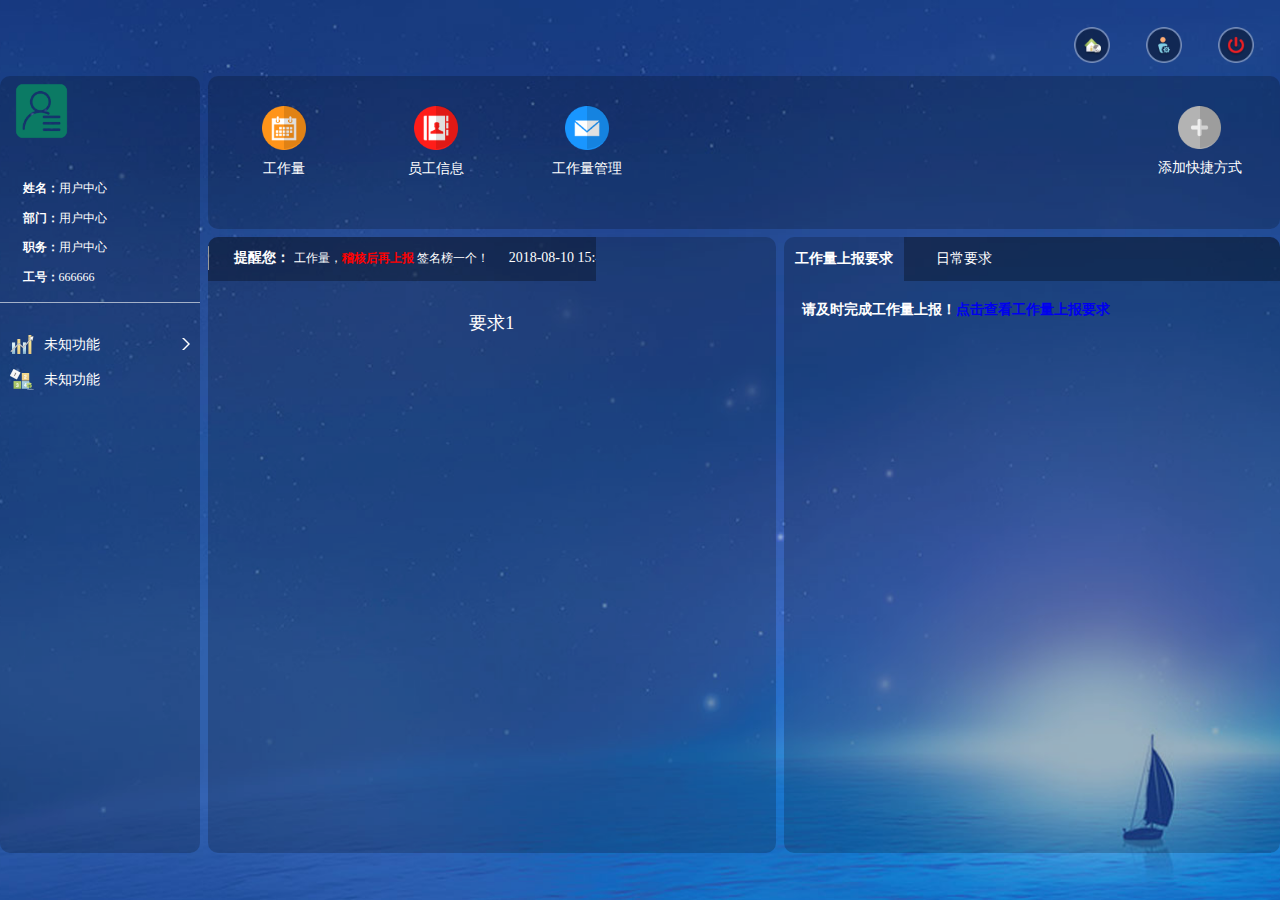
<file: src/main/resources/static/index.html>
<!DOCTYPE html>
<html>

<head>
	<meta charset="utf-8">
	<meta name="renderer" content="webkit"/>
	<meta name="force-rendering" content="webkit"/>
	<meta http-equiv="X-UA-Compatible" content="IE=Edge,chrome=1">
	<meta name="viewport" content="width=device-width, initial-scale=1.0">
	<meta name="description" content="名榜,wangid">
	<title>用户中心工作量稽核系统</title>

	<!-- CSS -->
	<link rel="stylesheet" href="css/style.css">

	<!-- HTML5 shim, for IE6-8 support of HTML5 elements -->
	<!--[if lt IE 9]>
	<script src="http://html5shim.googlecode.com/svn/trunk/html5.js"></script>
	<![endif]-->
	<script type="text/javascript" src="js/jquery-1.11.0.min.js"></script>
	<script type="text/javascript" src="js/Tdrag.min.js"></script>

</head>

<body>
<!-- ie过低提示升级 -->
<!--[if lt IE 9]>
<style>
	.upgrade{text-align:center;line-height: 40px; position:fixed; width:100%; height:100%; background:#fff; z-index:9999;}
	.upgrade h2{margin:100px 0 50px 0;}
</style>
<div class="upgrade">
	<h2>天啦！你的浏览器版本好低，看不到T_T，请升级浏览器再浏览吧^_^Y！</h2>
	<h3>
		<p>360浏览器下载：<a target="_blank" href="http://se.360.cn/">http://se.360.cn/</a></p>
		<p>谷歌浏览器下载：<a target="_blank" href="https://www.google.cn/chrome/">https://www.google.cn/chrome/</a></p>
		<p>IE浏览器下载：<a target="_blank" href="https://support.microsoft.com/zh-cn/help/17621/internet-explorer-downloads">https://support.microsoft.com/zh-cn/help/17621/internet-explorer-downloads</a></p>
	</h3>
</div>
<![endif]-->
<div class="bg_box" style="background: url(images/bg_default.jpg) no-repeat center center; background-size: cover;"></div>
<div class="container">
	<div class="top_box">
		<!--<div class="logo">
            &lt;!&ndash;<img src="images/logo_touming.gif">&ndash;&gt;
            <span></span>
            <b><img src="images/word.png" /></b>
        </div>-->
		<div class="top_icon">
			<a href="#"><img src="images/top_home.png"></a>
			<a href="#"><img src="images/top_person.png"></a>
			<a href="#"><img src="images/top_exit.png"></a>
		</div>
	</div>
	<div class="content_box">
		<div class="left_box">
			<div class="head">
				<i><img src="images/yhzx.png" /></i><!-- 注释去间隔-->
				<dl>
					<dd><b>姓名：</b>用户中心</dd>
					<dd><b>部门：</b>用户中心</dd>
					<dd><b>职务：</b>用户中心</dd>
					<dd><b>工号：</b>666666</dd>
				</dl>
			</div>
			<div class="menu" id="style-3">
				<ul>
					<li>
						<h2>
							<img src="images/sm_icon01.png">
							<a>未知功能</a>
							<em><img src="images/jt_left.png"></em>
						</h2>
						<dl>
							<dd><a href="#">未知功能</a></dd>
							<dd><a href="#">未知功能</a></dd>
						</dl>
					</li>
					<li>
						<h2>
							<img src="images/sm_icon02.png">
							<a href="#">未知功能</a>
						</h2>
					</li>

				</ul>
				<script type="text/javascript">
					$(function(){
						var n=0;
						$(".left_box .menu ul li").mouseover(
								function(){
									n=$(this).index();
								}
						)
						$(".left_box .menu ul li h2").click(
								function(){
									$(".left_box .menu ul li").eq(n).find("dl").slideToggle();
									$(".left_box .menu ul li").eq(n).siblings().find("dl").slideUp()

									if ($(this).find("em").hasClass("xz")) {
										$(this).find("em").removeClass("xz")
										$(this).find("em").addClass("xz01")
									}else{
										$(this).find("em").addClass("xz")
										$(this).find("em").removeClass("xz01")
									}
									if ($(".left_box .menu ul li").eq(n).siblings().find("em").hasClass("xz")) {
										$(".left_box .menu ul li").eq(n).siblings().find("em").removeClass("xz")
									}
								}
						)
					})
				</script>
			</div>
		</div>
		<div class="right_box">
			<div class="icon_box">
				<ul class="boxList">

					<li class="list" id="workload">
						<i>
							<img src="images/icon_03.png">
							<b></b>
						</i>
						<a href="#">
							<span>工作量</span>
						</a>
					</li>
					<li class="list" id="yuanGonglist">
						<i>
							<img src="images/icon_01.png">
							<b></b>
						</i>
						<a href="#">
							<span>员工信息</span>
						</a>
					</li>
					<!--<li class="list">
						<i>
							<img src="images/icon_02.png">
							<b></b>
						</i>
						<a href="index.html" target="blank">
							<span>未知功能</span>
						</a>
					</li>-->

					<li class="worklist">
						<i>
							<img src="images/icon_04.png">
							<b></b>
						</i>
						<a href="#" target="blank">
							<span>工作量管理</span>
						</a>
					</li>
					<!--<li class="list">
						<i>
							<img src="images/icon_05.png">
							<b></b>
						</i>
						<a href="index.html" target="blank">
							<span>未知功能</span>
						</a>
					</li>-->
					<!--<li class="list">
						<i>
							<img src="images/icon_06.png">
							<b></b>
						</i>
						<a href="index.html" target="blank">
							<span>未知功能</span>
						</a>
					</li>-->
				</ul>
				<a href="#">
					<i>
						<img src="images/icon_add.png">
						<b></b>
					</i>
					<span>添加快捷方式</span>
				</a>
				<script>
					jQuery(function(){
						//第九个例子的拖拽
						$(".list").Tdrag({
							scope:".boxList",
							pos:true,
							dragChange:true,
							changeMode:"sort",
							moveClass:"abc"
						});
					})
				</script>
			</div>
			<!-- iconbox end -->
			<div class="info_box">
				<div class="box battle">
					<div class="tit">
						<!--<a class="on">未知功能</a><a>未知功能</a>-->
						<div class="scrollnews">
						<span>提醒您：</span>
						<ul>
							<li title="上报工作量">
								工作量，<b>稽核后再上报</b> 签名榜一个！<i>2018-08-10 15:41:58</i>
							</li>
							<li title="上报工作量">
								工作量，<b>稽核后再上报</b> 签名榜一个！<i>2018-08-10 15:41:58</i>
							</li>
						</ul>

					</div>
					</div>
					<div class="conbox">
						<div class="con">
							<h1>要求1</h1>
							<div class="countbox">
								<!--<div class="count">
                                    <span class="x"><img src="images/X.png"> x/营销分区</span>
                                    <span class="y"><img src="images/Y.png"> y/营销业绩</span>
                                    <ul>
                                        <li class="y1" style="height: calc(2% * 2); background: #ff4e00;"></li>
                                        <li class="y2" style="height: calc(3% * 2); background: #ffa200;"></li>
                                        <li class="y3" style="height: calc(7% * 2); background: #fffc00;"></li>
                                        <li class="y6" style="height: calc(5% * 2); background: #00ff55;"></li>
                                        <li class="y8" style="height: calc(3% * 2); background: #00ffd5;"></li>
                                        <li class="y10" style="height: calc(8% * 2); background: #00c0ff;"></li>
                                        <li class="y11" style="height: calc(4% * 2); background: #0078ff;"></li>
                                        <li class="y12" style="height: calc(6% * 2); background: #4200ff;"></li>
                                        <li class="y13" style="height: calc(14% * 2); background: #fc00ff;"></li>
                                        <li class="y16" style="height: calc(8% * 2); background: #ff007e;"></li>
                                        <li class="y18 on" style="height: calc(40% * 2); background: #ff0000;">
                                             <img src="images/flag.png" />
                                         </li>
                                     &lt;!&ndash; 计算出每个大区所占百分比 以两倍高度展示，所占比超过百分之五十的，超出百分百以外的隐藏 &ndash;&gt;
                                    </ul>
                                </div>
                                <div class="num">
                                    <a>1区</a>
                                    <a>2区</a>
                                    <a>3区</a>
                                    <a>6区</a>
                                    <a>8区</a>
                                    <a>10区</a>
                                    <a>11区</a>
                                    <a>12区</a>
                                    <a>13区</a>
                                    <a>16区</a>
                                    <a>18区</a>
                                </div>-->
							</div>
						</div>
						<div class="con">
							<h1>要求2</h1>
							<div class="countbox">
								<!--<div class="count">
                                    <span class="x"><img src="images/X.png"> x/渠道部门</span>
                                    <span class="y"><img src="images/Y.png"> y/渠道业绩</span>
                                    <ul>
                                        <li class="y1" style="height: calc(40% * 2); background: #ff4e00;"></li>
                                        <li class="y2 on" style="height: calc(60% * 2); background: #ffa200;">
                                             <img src="images/flag.png" />
                                         </li>
                                     &lt;!&ndash; 计算出每个大区所占百分比 以两倍高度展示，所占比超过百分之五十的，超出百分百以外的隐藏 &ndash;&gt;
                                    </ul>
                                </div>
                                <div class="num">
                                    <a>6部</a>
                                    <a>8部</a>
                                </div>-->
							</div>
						</div>
					</div>

				</div>
				<div class="box honor">
					<div class="tit">
						<a class="on">工作量上报要求</a><a>日常要求</a><!-- 注释去间隔
	    				 --><div></div>
					</div>
					<div class="conbox">
						<div class="con">
							<div>
								<ul id="worklist-wsb">
								</ul>
							</div>
							<p>请及时完成工作量上报！<a href="#">点击查看工作量上报要求</a></p>
						</div>
						<div class="con">
							<!--<div>
                                <ul id="worklist-ysb">
                            </div>-->
							<p>加油！</p>
						</div>
					</div>
				</div>
			</div>
		</div>
	</div>
</div>
<script type="text/javascript" src="assets/js/jquery-2.1.0.js" ></script>
<script type="text/javascript" src="assets/js/component/ajax/ajax.js" ></script>
<script type="text/javascript" src="assets/js/component/layer/layer.js" ></script>
<script type="text/javascript" src="assets/myjs/index.js" ></script>
</body>

</html>
</file>
<file: src/main/resources/static/css/style.css>
﻿@charset "utf-8";
/* 最新最全最好的Bootstrap模板：http://www.bootstrapmb.com*/
body,h1,h2,h3,dl,dd,dt,p,ul,li,ol{ margin:0; padding:0;}
button,input,select,textarea{border:none; margin:0;outline:none; padding:0;background: none;}
h1,h2,h3{ font-weight:normal;}
img{ border:none;}
a{text-decoration:none; outline:none;}
li{ list-style-type:none;}

body {
    background: #1d458d;
	
}
body,html{width: 100%; height: 100%;overflow: hidden; position: relative;}

.bg_box{ position: absolute; top: 0; left: 0; width: 100%; height:100%;
    background-attachment: fixed;
}

.container{ position: relative; z-index: 5; height:100%; }
.top_box{ padding:1% .8%; overflow: hidden; }
.top_box .logo{
    padding-left: 4px;
    height: 76px;
    background: url(../images/logo01.png) no-repeat;
    float: left;
}
.top_box .logo>img{
    width: 210px;
    display: inline-block;
    vertical-align: bottom;
}
.top_box .logo span{
    height: 50px;
    width: 118px;
    display: inline-block;
    vertical-align: bottom;
    background: url(../images/logotxt.png) no-repeat center left;
    margin-left: 5px;
}
.top_box .logo b{display: inline-block; vertical-align: bottom; margin-left: 34px;}
.top_box .logo b img{ display: block; }
.top_box .top_icon{ float: right; margin-top: 14px; }
.top_box .top_icon a{ display: inline-block; vertical-align: top; margin:0 16px; transition: all .3s; opacity: 1;}
.top_box .top_icon a img{ display: block; }
.top_box .top_icon a:hover{
    margin-top: 2px; opacity: .6;
}
@media screen and (max-width: 900px){
    .top_box .logo b{ display: none; }
}

.content_box{ height:calc(100% - 76px - 2% - 5%); overflow: hidden; }
.content_box .left_box{ width: 15.6%; height:100%; float: left; background: url(../images/rgba2.png); border-radius:10px;overflow: hidden; }
.content_box .right_box{ width:calc(100% - 8px - 15.6%); height:100%; float: right; margin-left: 8px;}

.content_box .left_box .head{ border-bottom: #a4b1c8 solid 1px;  padding:2% 5%;}
.content_box .left_box .head i{ width: 35%; padding-top:49%; height:0; overflow: hidden; 
    position: relative;display: inline-block; vertical-align: middle;
}
.content_box .left_box .head i img{ position: absolute; top: 0; left: 0; width: 100%; }
.content_box .left_box .head dl{ display: inline-block; vertical-align: middle; color: #fff; 
    font-size:14px; width: 58%; margin-left: 7%;
}
.content_box .left_box .head dl dd{margin:12% 0; }
.content_box .left_box .menu{ max-height:77%; overflow-y:auto;}
#style-3::-webkit-scrollbar-track{ background:url(../images/rgba2.png); }
#style-3::-webkit-scrollbar{width: 3px; background-color: none;}
#style-3::-webkit-scrollbar-thumb{background:url(../images/rgba3.png);}
.content_box .left_box .menu ul{ margin-top: 22px;}
.content_box .left_box .menu ul li h2{ padding:2% 5%; cursor: pointer; }
.content_box .left_box .menu ul li h2>img{ display: inline-block; vertical-align: middle; margin-right: 2%; }
.content_box .left_box .menu ul li h2 a{ color: #fff; font-size:16px; display: inline-block;vertical-align: middle; cursor: pointer;}
.content_box .left_box .menu ul li:hover h2 a{ text-decoration: underline; }
.content_box .left_box .menu ul li h2 em{ float: right; }
.content_box .left_box .menu ul li dl{ background: url(../images/rgba3.png); padding:3% 0 3% 22%; display: none; }
.content_box .left_box .menu ul li dl dd{ line-height: 180%; }
.content_box .left_box .menu ul li dl dd a{ color: #fff; font-size:14px; display: block; }
.content_box .left_box .menu ul li dl dd a:hover{ font-weight: bold; }
.content_box .left_box .menu ul li h2 em.xz{
    animation:jt_xz .5s forwards;
    -moz-animation:jt_xz .5s forwards; /* Firefox */
    -webkit-animation:jt_xz .5s forwards; /* Safari and Chrome */
    -o-animation:jt_xz .5s forwards; /* Opera */
}
@keyframes jt_xz{
    from {transform: rotateZ(0deg);-moz-transform:rotate(0deg);-o-transform:rotate(0deg);-webkit-transform:rotate(0deg);}
    to {transform: rotateZ(90deg);-webkit-transform: rotateZ(90deg);-o-transform: rotateZ(90deg);-moz-transform: rotateZ(90deg);}
}

@-moz-keyframes jt_xz {
    from {transform: rotateZ(0deg);-moz-transform:rotate(0deg);-o-transform:rotate(0deg);-webkit-transform:rotate(0deg);}
    to {transform: rotateZ(90deg);-webkit-transform: rotateZ(90deg);-o-transform: rotateZ(90deg);-moz-transform: rotateZ(90deg);}
}

@-webkit-keyframes jt_xz {
    from {transform: rotateZ(0deg);-moz-transform:rotate(0deg);-o-transform:rotate(0deg);-webkit-transform:rotate(0deg);}
    to {transform: rotateZ(90deg);-webkit-transform: rotateZ(90deg);-o-transform: rotateZ(90deg);-moz-transform: rotateZ(90deg);}
}

@-o-keyframes jt_xz{
    from {transform: rotateZ(0deg);-moz-transform:rotate(0deg);-o-transform:rotate(0deg);-webkit-transform:rotate(0deg);}
    to {transform: rotateZ(90deg);-webkit-transform: rotateZ(90deg);-o-transform: rotateZ(90deg);-moz-transform: rotateZ(90deg);}
}
.content_box .left_box .menu ul li h2 em.xz01{
    animation:jt_xz01 .5s forwards;
    -moz-animation:jt_xz01 .5s forwards; /* Firefox */
    -webkit-animation:jt_xz01 .5s forwards; /* Safari and Chrome */
    -o-animation:jt_xz01 .5s forwards; /* Opera */
}
@keyframes jt_xz01{
    from {transform: rotateZ(90deg);-webkit-transform: rotateZ(90deg);-o-transform: rotateZ(90deg);-moz-transform: rotateZ(90deg);}
    to {transform: rotateZ(0deg);-moz-transform:rotate(0deg);-o-transform:rotate(0deg);-webkit-transform:rotate(0deg);}
}

@-moz-keyframes jt_xz01 {
    from {transform: rotateZ(90deg);-webkit-transform: rotateZ(90deg);-o-transform: rotateZ(90deg);-moz-transform: rotateZ(90deg);}
    to {transform: rotateZ(0deg);-moz-transform:rotate(0deg);-o-transform:rotate(0deg);-webkit-transform:rotate(0deg);}
}

@-webkit-keyframes jt_xz01 {
    from {transform: rotateZ(90deg);-webkit-transform: rotateZ(90deg);-o-transform: rotateZ(90deg);-moz-transform: rotateZ(90deg);}
    to {transform: rotateZ(0deg);-moz-transform:rotate(0deg);-o-transform:rotate(0deg);-webkit-transform:rotate(0deg);}
}

@-o-keyframes jt_xz01{
    from {transform: rotateZ(90deg);-webkit-transform: rotateZ(90deg);-o-transform: rotateZ(90deg);-moz-transform: rotateZ(90deg);}
    to {transform: rotateZ(0deg);-moz-transform:rotate(0deg);-o-transform:rotate(0deg);-webkit-transform:rotate(0deg);}
}

.boxList{
    height: 100%;
    position: relative;
    width: 85%;
}
.abc{
    border: 1px solid #a4b1c8;
}
.right_box .icon_box{ width: 100%; height:12%; padding:30px 0; background: url(../images/rgba2.png); border-radius:10px; overflow: hidden; }
.right_box .icon_box ul{overflow: visible; float: left; width: 85%; }
.right_box .icon_box ul li{ float: left; text-align: center; width: calc(100% / 12); margin:0 calc(100% / 24);}
.right_box .icon_box ul li a{display: block;}
.right_box .icon_box ul li i,.right_box .icon_box>a i{ display: inline-block; width: 27%; height:0; padding-top: 27%; position: relative; 
    margin-bottom: 6px; transition: all .2s;
}
.right_box .icon_box ul li i{ width: 58%; padding-top: 58%; }
.right_box .icon_box ul li i{ cursor: move; }
.right_box .icon_box ul li img,.right_box .icon_box>a img{display: block; width: 100%; position: absolute; top:0; left: 0; }
.right_box .icon_box ul li i b,.right_box .icon_box>a i b{position: absolute; width: 50%; height:100%; top:-1px;right: 0; 
    background: url(../images/ban_yuan.png) no-repeat center right;background-size: 100%;
}
.right_box .icon_box ul li span,.right_box .icon_box>a span{color:#fff; font-size: 18px; display: block; white-space: nowrap; overflow: hidden;}
.right_box .icon_box ul li:hover i,.right_box .icon_box>a:hover i{ margin-top: -2px; margin-bottom: 8px; }
.right_box .icon_box ul li a:hover span,.right_box .icon_box>a:hover span{ text-decoration: underline; }
.right_box .icon_box>a{ float: right; width: 15%; text-align: center;}

@media screen and (max-width:1366px){
    .content_box .left_box .head dl{ font-size: 12px; }
    .right_box .icon_box ul li span,.right_box .icon_box>a span{ font-size:14px; }
    .top_box .logo{ height:60px; background-size:174px; }
    .top_box .logo>img{ width: 168px; }
    .top_box .logo span{height:40px; width: 96px; background-size: 100%; }
    .top_box .top_icon a img{ width: 36px; }
    .content_box{ height:calc(100% - 60px - 2% - 5%); overflow: hidden; }
    .content_box .left_box .menu{ max-height: 71%; }
    .content_box .left_box .menu ul li h2 a{ font-size:14px; }
    .content_box .left_box .menu ul li dl dd a{ font-size: 12px; }
}
@media screen and (max-width:1000px){
    .content_box .left_box .head {text-align: center;}
    .content_box .left_box .head i{display: block; width:50%; padding-top: 70%; margin:0 auto;}
    .content_box .left_box .head dl{ width: 100%; margin-left: 0; }
    .right_box .icon_box ul li i,.right_box .icon_box>a i{ width:36px; height:36px; padding-top: 0; }
    .right_box .icon_box ul li span,.right_box .icon_box>a span{ font-size:12px; }
    .content_box .left_box .menu{ height: 40%; }
    .content_box .left_box .menu ul{ margin-top: 10px;}
    .content_box .left_box .menu ul li h2>img{display: none;}
}
.right_box .info_box{margin-top: 8px; height:calc(100% - 12% - 68px); overflow: hidden;}
.right_box .info_box .box{ width: calc(100% - 8px - 53% ); height:100%; float: left; 
    background:url(../images/rgba2.png); border-radius:10px; position: relative; overflow: hidden;
}
.right_box .info_box .box:first-child{ margin-right: 8px; width: 53%; }
.right_box .info_box .box .tit{ overflow: hidden; font-size: 16px; white-space: nowrap;}
.right_box .info_box .box .tit a{ color: #fff;display:inline-block;  background: url(../images/rgba3.png); 
    line-height:54px; width: 120px; text-align: center; vertical-align: middle; cursor: pointer;
}
.right_box .info_box .box .tit a.on{ font-weight: bold;background: none; }
.right_box .info_box .box .tit >div{display:inline-block; color: #fff; font-weight: bold; height:54px; vertical-align: middle;
     background: url(../images/rgba3.png); line-height:54px; width: calc(100% - 240px); overflow: hidden;
 }
 .right_box .info_box .box .tit >div span{ border-left: #999 solid 1px; padding-left: 25px; 
    display: inline-block; vertical-align: middle;line-height: 24px; margin-top: -4px; font-size:16px;
}
.right_box .info_box .box .tit >div ul{ display: inline-block; height:54px; overflow: hidden; vertical-align: middle;}
.right_box .info_box .box .tit >div li{font-weight: normal; font-size: 14px;height:54px; margin-top: -2px;}
.right_box .info_box .box .tit >div i{ font-weight:normal; font-style: normal; font-size: 14px; margin-left: 20px;}
.right_box .info_box .box .tit >div b{ color: #f00; }
.right_box .info_box .box .conbox{ height:calc(100% - 56px); }
@media screen and (max-width:1366px){
    .right_box .info_box .box .tit a{ font-size: 14px; width: 90px;line-height:44px; }
    .right_box .info_box .box .tit >div{width: calc(100% - 180px);height:44px;line-height:44px;}
    .right_box .info_box .box .tit >div span{ font-size: 14px; }
    .right_box .info_box .box .tit >div li{ font-size: 12px; height:44px;}
    .right_box .info_box .box .tit >div ul{height:44px;}
    .right_box .info_box .box .conbox{ height:calc(100% - 46px); }

}
.right_box .info_box .box .con{ height:100%;}
.right_box .info_box .box .con h1{ text-align: center; font-size:24px; color: #fff; padding:50px 0 30px; }
.right_box .info_box .box .countbox{ height:calc(100% - 106px); margin:0 12% 0 6%;}
.right_box .info_box .box .count{ border-left:#fff solid 1px; border-bottom: #fff solid 1px; 
    height:calc(100% - 64px);position: relative;
}
.right_box .info_box .box .count .y{position: absolute; top:-6px; left: -5px; color: #fff; font-size:14px;}
.right_box .info_box .box .count .x{position: absolute; bottom:-28px; right: -32px; color: #fff; font-size:14px;}
.right_box .info_box .box .count .x img{ display: block; margin:0 auto 7px; }
.right_box .info_box .box .num{overflow: hidden; width: 88%; margin:0 9.5% 0 2.5%; margin-top:10px;}
.right_box .info_box .box .num a{ color: #fff; font-size:14px; float: left; width: calc(100% / 11); text-align: center;}
.right_box .info_box .box .count ul{overflow: visible; width: 88%; margin:0 9.5% 0 2.5%; height:82%; 
    position: relative; position: absolute; bottom:0; 
}
.right_box .info_box .box .count ul li{ float: left;width: calc(100% / 11 - 3%); margin:0 1.5%; background: red; 
    position: absolute; bottom:0;  max-height:100%; 
    animation: h_line 1s forwards;
    -o-animation: h_line 1s forwards;
    -ms-animation: h_line 1s forwards;
    -moz-animation: h_line 1s forwards;
    -webkit-animation: h_line 1s forwards;
}
.right_box .info_box .box .con{display: none;}
.right_box .info_box .box .conbox .con:first-child{display: block;}
.right_box .info_box .box .con ul li.y1{ left: 0; }
.right_box .info_box .box .con ul li.y2{ left: calc(100% / 11 * 1); }
.right_box .info_box .box .con ul li.y3{ left: calc(100% / 11 * 2); }
.right_box .info_box .box .con ul li.y6{ left: calc(100% / 11 * 3); }
.right_box .info_box .box .con ul li.y8{ left: calc(100% / 11 * 4); }
.right_box .info_box .box .con ul li.y10{ left: calc(100% / 11 * 5); }
.right_box .info_box .box .con ul li.y11{ left: calc(100% / 11 * 6); }
.right_box .info_box .box .con ul li.y12{ left: calc(100% / 11 * 7); }
.right_box .info_box .box .con ul li.y13{ left: calc(100% / 11 * 8); }
.right_box .info_box .box .con ul li.y16{ left: calc(100% / 11 * 9); }
.right_box .info_box .box .con ul li.y18{ right: 0; }
.right_box .info_box .box .con ul li.on img{position: absolute; bottom: 100%; right: 0; width: 70%;}
@keyframes h_line{
    from{ height: 0; }
    to{ max-height:100%; }
}
@-o-keyframes h_line{
    from{ height: 0; }
    to{ max-height:100%; }
}
@-moz-keyframes h_line{
    from{ height: 0; }
    to{ max-height:100%; }
}
@-webkit-keyframes h_line{
    from{ height: 0; }
    to{ max-height:100%; }
}

@media screen and (max-width:1366px){
    .right_box .info_box .box .con h1{ font-size:18px; padding: 30px 0 10px;}
    .right_box .info_box .box .countbox{ height:calc(100% - 60px); }
    .right_box .info_box .box .count{height:calc(100% - 44px);}
    .right_box .info_box .box .count .y{font-size:12px;}
    .right_box .info_box .box .count .x{font-size:12px; bottom:-22px;}
    .right_box .info_box .box .count .x img{ margin-bottom: 3px; }
    .right_box .info_box .box .num{ margin-top: 7px; }
    .right_box .info_box .box .num a{ font-size:12px; }
}
/*排行榜*/
.right_box .info_box .honor .tit a{width: 160px;}
.right_box .info_box .honor .tit >div{width: calc(100% - 320px);}
.right_box .info_box .honor .con>div{overflow: hidden; margin-top: 20px;}
.right_box .info_box .honor .con>div ul{float: left; width: 66%; overflow: hidden;}
.right_box .info_box .honor .con>div ul li{margin:1% 5% 6%; white-space: nowrap;cursor: pointer;}
.right_box .info_box .honor .con>div ul li i{
    display: inline-block;
    vertical-align: middle;
    width: 17%;
    padding-top: 17%;
    height: 0;
    /* border:#fff solid 2px; */
    position: relative;
    /* border-radius:100%; */
    overflow: hidden;
    /* background-color: #fff; */
    z-index: 1;
}
.right_box .info_box .honor .con>div ul li i img{position: absolute; left: 0;top:0; width: 100%; margin-top: -5%; z-index: 0;}
.right_box .info_box .honor .con>div ul li dl{display: inline-block; vertical-align: middle; color: #fff;
    margin:0 10% 0 3%; width: 50%;
}
.right_box .info_box .honor .con>div ul li dt{ font-size:16px; font-weight: bold; margin-bottom: 6%; }
.right_box .info_box .honor .con>div ul li dd{ font-size:12px; line-height: 120%; /*white-space: pre-wrap;*/}
.right_box .info_box .honor .con>div ul li b{display: inline-block; vertical-align: middle; width: 11%;}
.right_box .info_box .honor .con>div ul li b img{display: block; width: 100%;}
.right_box .info_box .honor .con>div>dl{float: left; width: 16%; color: #fff; text-align: center; font-size:16px; 
    font-weight: bold; overflow: hidden; 
}
.right_box .info_box .honor .con>div>dl dd{ line-height:180%; margin:20% 0 64%;}
.right_box .info_box .honor .con p{ color: #fff; font-size:16px; font-weight: bold; margin-left: 3.6%; }
@media screen and (max-width:1366px){
    .right_box .info_box .honor .tit a{ width: 120px; }
    .right_box .info_box .honor .tit >div{width: calc(100% - 240px);}
    .right_box .info_box .honor .con>div ul li dt{font-size:14px;}
    .right_box .info_box .honor .con>div>dl{ width: 34%; font-size: 14px;}
    .right_box .info_box .honor .con>div>dl dd{ line-height:360%; margin:5% 0 10%;}
    .right_box .info_box .honor .con p{ font-size:14px; }
}
@media screen and (max-width:1200px){
    .right_box .info_box .honor .con>div>dl dd{ line-height:360%; margin:5% 0 5%;}
}
@media screen and (max-width:1000px){
    .right_box .info_box .honor .con>div>dl dd{ line-height:360%; margin:0;}
}
*{
    font-family:'Microsoft YaHei';
}
.header-title {
    font-size: 16px;
    font-weight: 600;
    line-height: 16px;
    margin-bottom: 8px;
}
</file>
